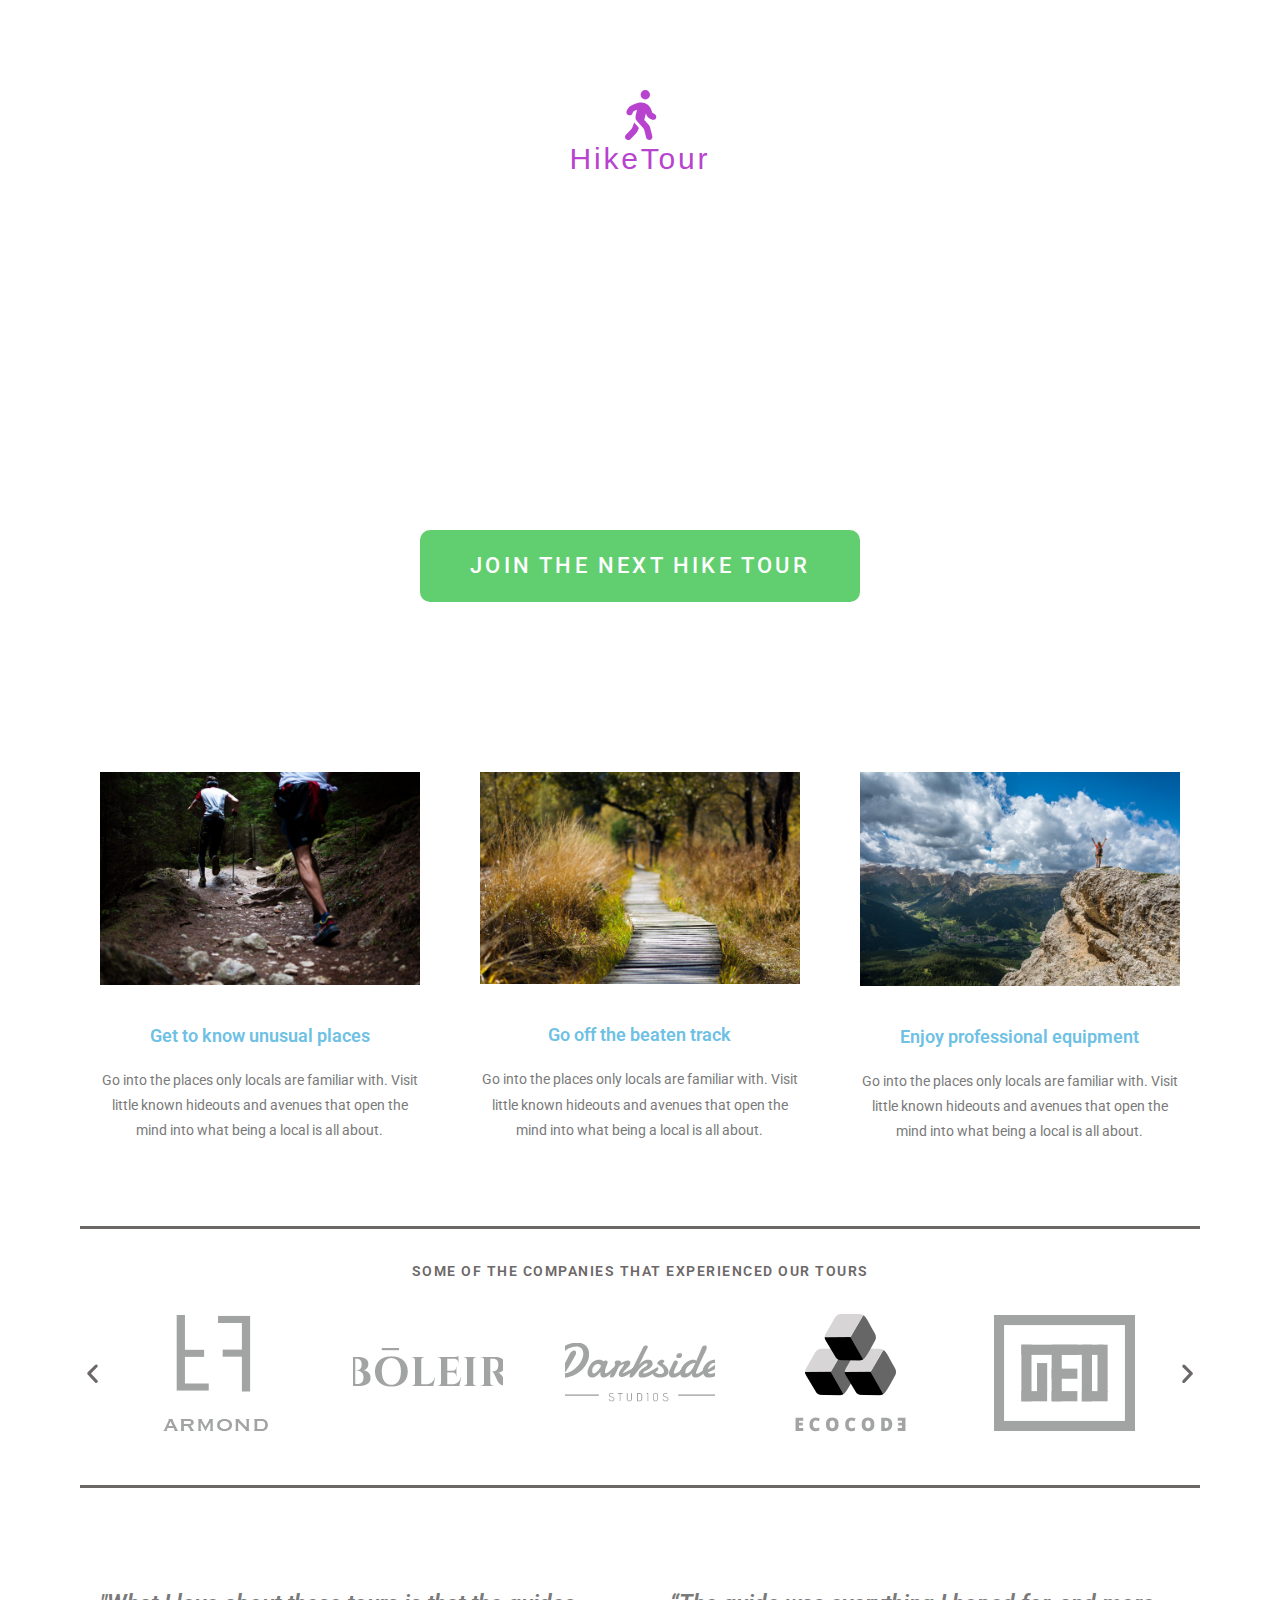
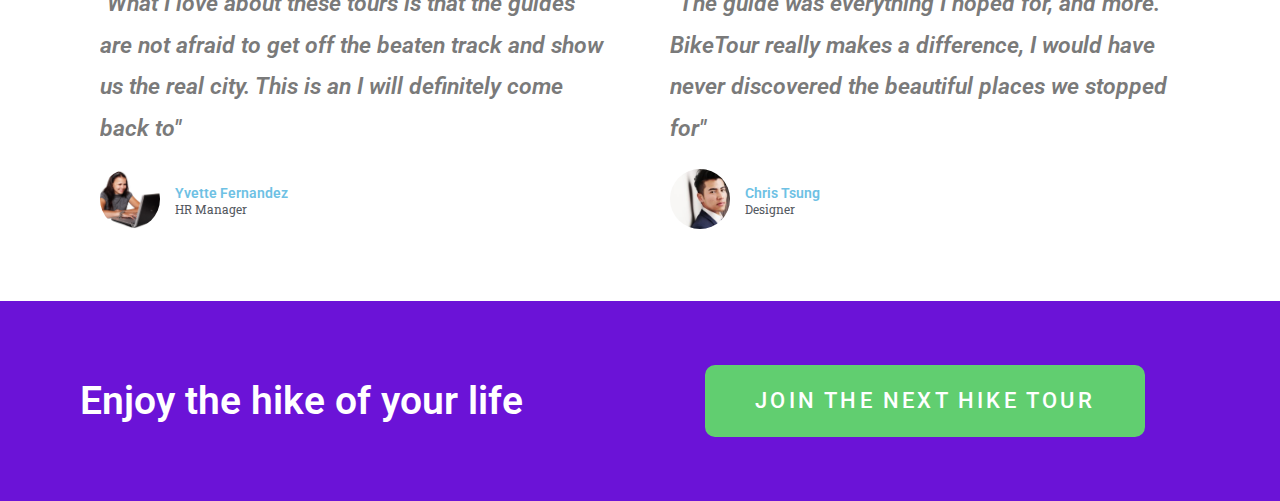
<file: index.html>
<!DOCTYPE html>
<html lang="en-US">
<head>
	<meta charset="UTF-8">
		<title>Hike Tour &#8211; Hike</title>
<meta name="viewport" content="width=device-width, initial-scale=1"><link rel='dns-prefetch' href='//s.w.org' />
<link rel="alternate" type="application/rss+xml" title="Hike Tour &raquo; Feed" href="https://hyperjute.github.io/landing-page-hikers/feed/" />
<link rel="alternate" type="application/rss+xml" title="Hike Tour &raquo; Comments Feed" href="https://hyperjute.github.io/landing-page-hikers/comments/feed/" />
		<script type="text/javascript">
			window._wpemojiSettings = {"baseUrl":"https:\/\/s.w.org\/images\/core\/emoji\/13.0.0\/72x72\/","ext":".png","svgUrl":"https:\/\/s.w.org\/images\/core\/emoji\/13.0.0\/svg\/","svgExt":".svg","source":{"concatemoji":"https:\/\/hyperjute.github.io\/landing-page-hikers\/wp-includes\/js\/wp-emoji-release.min.js?ver=5.5.1"}};
			!function(e,a,t){var r,n,o,i,p=a.createElement("canvas"),s=p.getContext&&p.getContext("2d");function c(e,t){var a=String.fromCharCode;s.clearRect(0,0,p.width,p.height),s.fillText(a.apply(this,e),0,0);var r=p.toDataURL();return s.clearRect(0,0,p.width,p.height),s.fillText(a.apply(this,t),0,0),r===p.toDataURL()}function l(e){if(!s||!s.fillText)return!1;switch(s.textBaseline="top",s.font="600 32px Arial",e){case"flag":return!c([127987,65039,8205,9895,65039],[127987,65039,8203,9895,65039])&&(!c([55356,56826,55356,56819],[55356,56826,8203,55356,56819])&&!c([55356,57332,56128,56423,56128,56418,56128,56421,56128,56430,56128,56423,56128,56447],[55356,57332,8203,56128,56423,8203,56128,56418,8203,56128,56421,8203,56128,56430,8203,56128,56423,8203,56128,56447]));case"emoji":return!c([55357,56424,8205,55356,57212],[55357,56424,8203,55356,57212])}return!1}function d(e){var t=a.createElement("script");t.src=e,t.defer=t.type="text/javascript",a.getElementsByTagName("head")[0].appendChild(t)}for(i=Array("flag","emoji"),t.supports={everything:!0,everythingExceptFlag:!0},o=0;o<i.length;o++)t.supports[i[o]]=l(i[o]),t.supports.everything=t.supports.everything&&t.supports[i[o]],"flag"!==i[o]&&(t.supports.everythingExceptFlag=t.supports.everythingExceptFlag&&t.supports[i[o]]);t.supports.everythingExceptFlag=t.supports.everythingExceptFlag&&!t.supports.flag,t.DOMReady=!1,t.readyCallback=function(){t.DOMReady=!0},t.supports.everything||(n=function(){t.readyCallback()},a.addEventListener?(a.addEventListener("DOMContentLoaded",n,!1),e.addEventListener("load",n,!1)):(e.attachEvent("onload",n),a.attachEvent("onreadystatechange",function(){"complete"===a.readyState&&t.readyCallback()})),(r=t.source||{}).concatemoji?d(r.concatemoji):r.wpemoji&&r.twemoji&&(d(r.twemoji),d(r.wpemoji)))}(window,document,window._wpemojiSettings);
		</script>
		<style type="text/css">
img.wp-smiley,
img.emoji {
	display: inline !important;
	border: none !important;
	box-shadow: none !important;
	height: 1em !important;
	width: 1em !important;
	margin: 0 .07em !important;
	vertical-align: -0.1em !important;
	background: none !important;
	padding: 0 !important;
}
</style>
	<link rel='stylesheet' id='wp-block-library-css'  href='https://hyperjute.github.io/landing-page-hikers/wp-includes/css/dist/block-library/style.min.css?ver=5.5.1' type='text/css' media='all' />
<link rel='stylesheet' id='wp-block-library-theme-css'  href='https://hyperjute.github.io/landing-page-hikers/wp-includes/css/dist/block-library/theme.min.css?ver=5.5.1' type='text/css' media='all' />
<link rel='stylesheet' id='font-awesome-css'  href='https://hyperjute.github.io/landing-page-hikers/wp-content/themes/oceanwp/assets/fonts/fontawesome/css/all.min.css?ver=5.11.2' type='text/css' media='all' />
<link rel='stylesheet' id='simple-line-icons-css'  href='https://hyperjute.github.io/landing-page-hikers/wp-content/themes/oceanwp/assets/css/third/simple-line-icons.min.css?ver=2.4.0' type='text/css' media='all' />
<link rel='stylesheet' id='magnific-popup-css'  href='https://hyperjute.github.io/landing-page-hikers/wp-content/themes/oceanwp/assets/css/third/magnific-popup.min.css?ver=1.0.0' type='text/css' media='all' />
<link rel='stylesheet' id='slick-css'  href='https://hyperjute.github.io/landing-page-hikers/wp-content/themes/oceanwp/assets/css/third/slick.min.css?ver=1.6.0' type='text/css' media='all' />
<link rel='stylesheet' id='oceanwp-style-css'  href='https://hyperjute.github.io/landing-page-hikers/wp-content/themes/oceanwp/assets/css/style.min.css?ver=1.8.9' type='text/css' media='all' />
<link rel='stylesheet' id='elementor-icons-css'  href='https://hyperjute.github.io/landing-page-hikers/wp-content/plugins/elementor/assets/lib/eicons/css/elementor-icons.min.css?ver=5.9.1' type='text/css' media='all' />
<link rel='stylesheet' id='elementor-animations-css'  href='https://hyperjute.github.io/landing-page-hikers/wp-content/plugins/elementor/assets/lib/animations/animations.min.css?ver=3.0.10' type='text/css' media='all' />
<link rel='stylesheet' id='elementor-frontend-legacy-css'  href='https://hyperjute.github.io/landing-page-hikers/wp-content/plugins/elementor/assets/css/frontend-legacy.min.css?ver=3.0.10' type='text/css' media='all' />
<link rel='stylesheet' id='elementor-frontend-css'  href='https://hyperjute.github.io/landing-page-hikers/wp-content/plugins/elementor/assets/css/frontend.min.css?ver=3.0.10' type='text/css' media='all' />
<link rel='stylesheet' id='elementor-post-7-css'  href='https://hyperjute.github.io/landing-page-hikers/wp-content/uploads/elementor/css/post-7.css?ver=1600923242' type='text/css' media='all' />
<link rel='stylesheet' id='elementor-global-css'  href='https://hyperjute.github.io/landing-page-hikers/wp-content/uploads/elementor/css/global.css?ver=1600926877' type='text/css' media='all' />
<link rel='stylesheet' id='elementor-post-10-css'  href='https://hyperjute.github.io/landing-page-hikers/wp-content/uploads/elementor/css/post-10.css?ver=1601034442' type='text/css' media='all' />
<link rel='stylesheet' id='oe-widgets-style-css'  href='https://hyperjute.github.io/landing-page-hikers/wp-content/plugins/ocean-extra/assets/css/widgets.css?ver=5.5.1' type='text/css' media='all' />
<link rel='stylesheet' id='google-fonts-1-css'  href='https://fonts.googleapis.com/css?family=Roboto%3A100%2C100italic%2C200%2C200italic%2C300%2C300italic%2C400%2C400italic%2C500%2C500italic%2C600%2C600italic%2C700%2C700italic%2C800%2C800italic%2C900%2C900italic%7CRoboto+Slab%3A100%2C100italic%2C200%2C200italic%2C300%2C300italic%2C400%2C400italic%2C500%2C500italic%2C600%2C600italic%2C700%2C700italic%2C800%2C800italic%2C900%2C900italic%7CPermanent+Marker%3A100%2C100italic%2C200%2C200italic%2C300%2C300italic%2C400%2C400italic%2C500%2C500italic%2C600%2C600italic%2C700%2C700italic%2C800%2C800italic%2C900%2C900italic%7CRoboto+Condensed%3A100%2C100italic%2C200%2C200italic%2C300%2C300italic%2C400%2C400italic%2C500%2C500italic%2C600%2C600italic%2C700%2C700italic%2C800%2C800italic%2C900%2C900italic&#038;ver=5.5.1' type='text/css' media='all' />
<link rel='stylesheet' id='elementor-icons-shared-0-css'  href='https://hyperjute.github.io/landing-page-hikers/wp-content/plugins/elementor/assets/lib/font-awesome/css/fontawesome.min.css?ver=5.12.0' type='text/css' media='all' />
<link rel='stylesheet' id='elementor-icons-fa-solid-css'  href='https://hyperjute.github.io/landing-page-hikers/wp-content/plugins/elementor/assets/lib/font-awesome/css/solid.min.css?ver=5.12.0' type='text/css' media='all' />
<script type='text/javascript' src='https://hyperjute.github.io/landing-page-hikers/wp-includes/js/jquery/jquery.js?ver=1.12.4-wp' id='jquery-core-js'></script>
<link rel="https://api.w.org/" href="https://hyperjute.github.io/landing-page-hikers/wp-json/" /><link rel="alternate" type="application/json" href="https://hyperjute.github.io/landing-page-hikers/wp-json/wp/v2/pages/10" /><link rel="EditURI" type="application/rsd+xml" title="RSD" href="https://hyperjute.github.io/landing-page-hikers/xmlrpc.php?rsd" />
<link rel="wlwmanifest" type="application/wlwmanifest+xml" href="https://hyperjute.github.io/landing-page-hikers/wp-includes/wlwmanifest.xml" /> 
<meta name="generator" content="WordPress 5.5.1" />
<link rel="canonical" href="https://hyperjute.github.io/landing-page-hikers/" />
<link rel='shortlink' href='https://hyperjute.github.io/landing-page-hikers/' />
<link rel="alternate" type="application/json+oembed" href="https://hyperjute.github.io/landing-page-hikers/wp-json/oembed/1.0/embed?url=https%3A%2F%2Fhyperjute.github.io%2Flanding-page-hikers%2F" />
<link rel="alternate" type="text/xml+oembed" href="https://hyperjute.github.io/landing-page-hikers/wp-json/oembed/1.0/embed?url=https%3A%2F%2Fhyperjute.github.io%2Flanding-page-hikers%2F&#038;format=xml" />
<style type="text/css">.recentcomments a{display:inline !important;padding:0 !important;margin:0 !important;}</style><!-- OceanWP CSS -->
<style type="text/css">
/* Header CSS */#site-header.has-header-media .overlay-header-media{background-color:rgba(0,0,0,0.5)}
</style>	<meta name="viewport" content="width=device-width, initial-scale=1.0, viewport-fit=cover" /></head>
<body class="home page-template page-template-elementor_canvas page page-id-10 wp-embed-responsive oceanwp-theme dropdown-mobile default-breakpoint has-sidebar content-right-sidebar has-topbar has-breadcrumbs elementor-default elementor-template-canvas elementor-kit-7 elementor-page elementor-page-10">
			<div data-elementor-type="wp-page" data-elementor-id="10" class="elementor elementor-10" data-elementor-settings="[]">
						<div class="elementor-inner">
							<div class="elementor-section-wrap">
							<section class="elementor-section elementor-top-section elementor-element elementor-element-6b17538 elementor-hidden-desktop elementor-hidden-tablet elementor-section-boxed elementor-section-height-default elementor-section-height-default" data-id="6b17538" data-element_type="section" data-settings="{&quot;background_background&quot;:&quot;classic&quot;}">
							<div class="elementor-background-overlay"></div>
							<div class="elementor-container elementor-column-gap-default">
							<div class="elementor-row">
					<div class="elementor-column elementor-col-100 elementor-top-column elementor-element elementor-element-20dd20f" data-id="20dd20f" data-element_type="column" data-settings="{&quot;background_background&quot;:&quot;classic&quot;}">
			<div class="elementor-column-wrap elementor-element-populated">
							<div class="elementor-widget-wrap">
						<div class="elementor-element elementor-element-2021fc0 elementor-view-default elementor-position-top elementor-vertical-align-top elementor-widget elementor-widget-icon-box" data-id="2021fc0" data-element_type="widget" data-widget_type="icon-box.default">
				<div class="elementor-widget-container">
					<div class="elementor-icon-box-wrapper">
						<div class="elementor-icon-box-icon">
				<span class="elementor-icon elementor-animation-" >
				<i aria-hidden="true" class="fas fa-walking"></i>				</span>
			</div>
						<div class="elementor-icon-box-content">
				<h3 class="elementor-icon-box-title">
					<span >HikeTour</span>
				</h3>
							</div>
		</div>
				</div>
				</div>
				<div class="elementor-element elementor-element-c207df1 elementor-widget elementor-widget-heading" data-id="c207df1" data-element_type="widget" data-widget_type="heading.default">
				<div class="elementor-widget-container">
			<h2 class="elementor-heading-title elementor-size-default">Join Our Nature Hike Adventures</h2>		</div>
				</div>
				<div class="elementor-element elementor-element-44ef334 elementor-widget elementor-widget-spacer" data-id="44ef334" data-element_type="widget" data-widget_type="spacer.default">
				<div class="elementor-widget-container">
					<div class="elementor-spacer">
			<div class="elementor-spacer-inner"></div>
		</div>
				</div>
				</div>
				<div class="elementor-element elementor-element-c5dbc90 elementor-widget elementor-widget-heading" data-id="c5dbc90" data-element_type="widget" data-widget_type="heading.default">
				<div class="elementor-widget-container">
			<p class="elementor-heading-title elementor-size-default">HikeTour offers the most interactive activity you can experience in natural surroundings. Find out how the real hiking comes alive when you are guided by the right person.</p>		</div>
				</div>
				<div class="elementor-element elementor-element-b1d403d elementor-widget elementor-widget-spacer" data-id="b1d403d" data-element_type="widget" data-widget_type="spacer.default">
				<div class="elementor-widget-container">
					<div class="elementor-spacer">
			<div class="elementor-spacer-inner"></div>
		</div>
				</div>
				</div>
				<div class="elementor-element elementor-element-bb15550 elementor-align-center elementor-widget elementor-widget-button" data-id="bb15550" data-element_type="widget" data-widget_type="button.default">
				<div class="elementor-widget-container">
					<div class="elementor-button-wrapper">
			<a href="#" class="elementor-button-link elementor-button elementor-size-xl" role="button">
						<span class="elementor-button-content-wrapper">
						<span class="elementor-button-text">Join the next hike tour</span>
		</span>
					</a>
		</div>
				</div>
				</div>
						</div>
					</div>
		</div>
								</div>
					</div>
		</section>
				<section class="elementor-section elementor-top-section elementor-element elementor-element-6e03929 elementor-hidden-phone elementor-section-boxed elementor-section-height-default elementor-section-height-default" data-id="6e03929" data-element_type="section" data-settings="{&quot;background_background&quot;:&quot;video&quot;,&quot;background_video_link&quot;:&quot;https:\/\/www.youtube.com\/watch?v=5KjPk9RJkQ4&quot;}">
								<div class="elementor-background-video-container elementor-hidden-phone">
													<div class="elementor-background-video-embed"></div>
												</div>
									<div class="elementor-background-overlay"></div>
							<div class="elementor-container elementor-column-gap-default">
							<div class="elementor-row">
					<div class="elementor-column elementor-col-100 elementor-top-column elementor-element elementor-element-698662b" data-id="698662b" data-element_type="column" data-settings="{&quot;background_background&quot;:&quot;classic&quot;}">
			<div class="elementor-column-wrap elementor-element-populated">
							<div class="elementor-widget-wrap">
						<div class="elementor-element elementor-element-aba8855 elementor-view-default elementor-position-top elementor-vertical-align-top elementor-widget elementor-widget-icon-box" data-id="aba8855" data-element_type="widget" data-widget_type="icon-box.default">
				<div class="elementor-widget-container">
					<div class="elementor-icon-box-wrapper">
						<div class="elementor-icon-box-icon">
				<span class="elementor-icon elementor-animation-" >
				<i aria-hidden="true" class="fas fa-walking"></i>				</span>
			</div>
						<div class="elementor-icon-box-content">
				<h3 class="elementor-icon-box-title">
					<span >HikeTour</span>
				</h3>
							</div>
		</div>
				</div>
				</div>
				<div class="elementor-element elementor-element-0f2cf19 elementor-widget elementor-widget-heading" data-id="0f2cf19" data-element_type="widget" data-widget_type="heading.default">
				<div class="elementor-widget-container">
			<h2 class="elementor-heading-title elementor-size-default">Join Our Nature Hike Adventures</h2>		</div>
				</div>
				<div class="elementor-element elementor-element-7a52d9b elementor-widget elementor-widget-spacer" data-id="7a52d9b" data-element_type="widget" data-widget_type="spacer.default">
				<div class="elementor-widget-container">
					<div class="elementor-spacer">
			<div class="elementor-spacer-inner"></div>
		</div>
				</div>
				</div>
				<div class="elementor-element elementor-element-55cae04 elementor-widget elementor-widget-heading" data-id="55cae04" data-element_type="widget" data-widget_type="heading.default">
				<div class="elementor-widget-container">
			<p class="elementor-heading-title elementor-size-default">HikeTour offers the most interactive activity you can experience in natural surroundings. Find out how the real hiking comes alive when you are guided by the right person.</p>		</div>
				</div>
				<div class="elementor-element elementor-element-71d336b elementor-widget elementor-widget-spacer" data-id="71d336b" data-element_type="widget" data-widget_type="spacer.default">
				<div class="elementor-widget-container">
					<div class="elementor-spacer">
			<div class="elementor-spacer-inner"></div>
		</div>
				</div>
				</div>
				<div class="elementor-element elementor-element-bb7cb33 elementor-align-center elementor-widget elementor-widget-button" data-id="bb7cb33" data-element_type="widget" data-widget_type="button.default">
				<div class="elementor-widget-container">
					<div class="elementor-button-wrapper">
			<a href="#" class="elementor-button-link elementor-button elementor-size-xl" role="button">
						<span class="elementor-button-content-wrapper">
						<span class="elementor-button-text">Join the next hike tour</span>
		</span>
					</a>
		</div>
				</div>
				</div>
						</div>
					</div>
		</div>
								</div>
					</div>
		</section>
				<section class="elementor-section elementor-top-section elementor-element elementor-element-5dd68f0 elementor-section-boxed elementor-section-height-default elementor-section-height-default" data-id="5dd68f0" data-element_type="section">
						<div class="elementor-container elementor-column-gap-wider">
							<div class="elementor-row">
					<div class="elementor-column elementor-col-33 elementor-top-column elementor-element elementor-element-c2cc1be" data-id="c2cc1be" data-element_type="column">
			<div class="elementor-column-wrap elementor-element-populated">
							<div class="elementor-widget-wrap">
						<div class="elementor-element elementor-element-dc7bbe1 elementor-position-top elementor-vertical-align-top elementor-widget elementor-widget-image-box" data-id="dc7bbe1" data-element_type="widget" data-widget_type="image-box.default">
				<div class="elementor-widget-container">
			<div class="elementor-image-box-wrapper"><figure class="elementor-image-box-img"><img width="1920" height="1275" src="https://hyperjute.github.io/landing-page-hikers/wp-content/uploads/2020/09/men-1245982_1920.jpg" class="elementor-animation-grow attachment-full size-full" alt="" loading="lazy" srcset="https://hyperjute.github.io/landing-page-hikers/wp-content/uploads/2020/09/men-1245982_1920.jpg 1920w, https://hyperjute.github.io/landing-page-hikers/wp-content/uploads/2020/09/men-1245982_1920-300x199.jpg 300w, https://hyperjute.github.io/landing-page-hikers/wp-content/uploads/2020/09/men-1245982_1920-1024x680.jpg 1024w, https://hyperjute.github.io/landing-page-hikers/wp-content/uploads/2020/09/men-1245982_1920-768x510.jpg 768w, https://hyperjute.github.io/landing-page-hikers/wp-content/uploads/2020/09/men-1245982_1920-1536x1020.jpg 1536w" sizes="(max-width: 1920px) 100vw, 1920px" /></figure><div class="elementor-image-box-content"><h3 class="elementor-image-box-title">Get to know unusual places</h3><p class="elementor-image-box-description">Go into the places only locals are familiar with. Visit little known hideouts and avenues that open the mind into what being a local is all about.​</p></div></div>		</div>
				</div>
						</div>
					</div>
		</div>
				<div class="elementor-column elementor-col-33 elementor-top-column elementor-element elementor-element-ef29e0e" data-id="ef29e0e" data-element_type="column">
			<div class="elementor-column-wrap elementor-element-populated">
							<div class="elementor-widget-wrap">
						<div class="elementor-element elementor-element-52808f6 elementor-position-top elementor-vertical-align-top elementor-widget elementor-widget-image-box" data-id="52808f6" data-element_type="widget" data-widget_type="image-box.default">
				<div class="elementor-widget-container">
			<div class="elementor-image-box-wrapper"><figure class="elementor-image-box-img"><img width="1920" height="1271" src="https://hyperjute.github.io/landing-page-hikers/wp-content/uploads/2020/09/wooden-track-1932611_1920-1.jpg" class="elementor-animation-grow attachment-full size-full" alt="" loading="lazy" srcset="https://hyperjute.github.io/landing-page-hikers/wp-content/uploads/2020/09/wooden-track-1932611_1920-1.jpg 1920w, https://hyperjute.github.io/landing-page-hikers/wp-content/uploads/2020/09/wooden-track-1932611_1920-1-300x199.jpg 300w, https://hyperjute.github.io/landing-page-hikers/wp-content/uploads/2020/09/wooden-track-1932611_1920-1-1024x678.jpg 1024w, https://hyperjute.github.io/landing-page-hikers/wp-content/uploads/2020/09/wooden-track-1932611_1920-1-768x508.jpg 768w, https://hyperjute.github.io/landing-page-hikers/wp-content/uploads/2020/09/wooden-track-1932611_1920-1-1536x1017.jpg 1536w" sizes="(max-width: 1920px) 100vw, 1920px" /></figure><div class="elementor-image-box-content"><h3 class="elementor-image-box-title">Go off the beaten track</h3><p class="elementor-image-box-description">Go into the places only locals are familiar with. Visit little known hideouts and avenues that open the mind into what being a local is all about.</p></div></div>		</div>
				</div>
						</div>
					</div>
		</div>
				<div class="elementor-column elementor-col-33 elementor-top-column elementor-element elementor-element-3d3e862" data-id="3d3e862" data-element_type="column">
			<div class="elementor-column-wrap elementor-element-populated">
							<div class="elementor-widget-wrap">
						<div class="elementor-element elementor-element-33d0557 elementor-position-top elementor-vertical-align-top elementor-widget elementor-widget-image-box" data-id="33d0557" data-element_type="widget" data-widget_type="image-box.default">
				<div class="elementor-widget-container">
			<div class="elementor-image-box-wrapper"><figure class="elementor-image-box-img"><img width="1920" height="1280" src="https://hyperjute.github.io/landing-page-hikers/wp-content/uploads/2020/09/person-1245959_1920.jpg" class="elementor-animation-grow attachment-full size-full" alt="" loading="lazy" srcset="https://hyperjute.github.io/landing-page-hikers/wp-content/uploads/2020/09/person-1245959_1920.jpg 1920w, https://hyperjute.github.io/landing-page-hikers/wp-content/uploads/2020/09/person-1245959_1920-300x200.jpg 300w, https://hyperjute.github.io/landing-page-hikers/wp-content/uploads/2020/09/person-1245959_1920-1024x683.jpg 1024w, https://hyperjute.github.io/landing-page-hikers/wp-content/uploads/2020/09/person-1245959_1920-768x512.jpg 768w, https://hyperjute.github.io/landing-page-hikers/wp-content/uploads/2020/09/person-1245959_1920-1536x1024.jpg 1536w" sizes="(max-width: 1920px) 100vw, 1920px" /></figure><div class="elementor-image-box-content"><h3 class="elementor-image-box-title">Enjoy professional equipment</h3><p class="elementor-image-box-description">Go into the places only locals are familiar with. Visit little known hideouts and avenues that open the mind into what being a local is all about.​</p></div></div>		</div>
				</div>
						</div>
					</div>
		</div>
								</div>
					</div>
		</section>
				<section class="elementor-section elementor-top-section elementor-element elementor-element-25c4791 elementor-section-boxed elementor-section-height-default elementor-section-height-default" data-id="25c4791" data-element_type="section">
						<div class="elementor-container elementor-column-gap-default">
							<div class="elementor-row">
					<div class="elementor-column elementor-col-100 elementor-top-column elementor-element elementor-element-bb8585b" data-id="bb8585b" data-element_type="column">
			<div class="elementor-column-wrap elementor-element-populated">
							<div class="elementor-widget-wrap">
						<div class="elementor-element elementor-element-eea52f6 elementor-widget-divider--view-line elementor-widget elementor-widget-divider" data-id="eea52f6" data-element_type="widget" data-widget_type="divider.default">
				<div class="elementor-widget-container">
					<div class="elementor-divider">
			<span class="elementor-divider-separator">
						</span>
		</div>
				</div>
				</div>
				<div class="elementor-element elementor-element-2f90f46 elementor-widget elementor-widget-heading" data-id="2f90f46" data-element_type="widget" data-widget_type="heading.default">
				<div class="elementor-widget-container">
			<p class="elementor-heading-title elementor-size-default">Some of the companies that experienced our tours</p>		</div>
				</div>
				<div class="elementor-element elementor-element-b150345 elementor-arrows-position-outside elementor-widget elementor-widget-image-carousel" data-id="b150345" data-element_type="widget" data-settings="{&quot;slides_to_show&quot;:&quot;5&quot;,&quot;navigation&quot;:&quot;arrows&quot;,&quot;autoplay&quot;:&quot;yes&quot;,&quot;pause_on_hover&quot;:&quot;yes&quot;,&quot;pause_on_interaction&quot;:&quot;yes&quot;,&quot;autoplay_speed&quot;:5000,&quot;infinite&quot;:&quot;yes&quot;,&quot;speed&quot;:500}" data-widget_type="image-carousel.default">
				<div class="elementor-widget-container">
					<div class="elementor-image-carousel-wrapper swiper-container" dir="ltr">
			<div class="elementor-image-carousel swiper-wrapper">
				<div class="swiper-slide"><figure class="swiper-slide-inner"><img class="swiper-slide-image" src="https://hyperjute.github.io/landing-page-hikers/wp-content/uploads/2020/09/ARMOND-150x150.png" alt="ARMOND" /></figure></div><div class="swiper-slide"><figure class="swiper-slide-inner"><img class="swiper-slide-image" src="https://hyperjute.github.io/landing-page-hikers/wp-content/uploads/2020/09/BOLEIR-150x150.png" alt="BOLEIR" /></figure></div><div class="swiper-slide"><figure class="swiper-slide-inner"><img class="swiper-slide-image" src="https://hyperjute.github.io/landing-page-hikers/wp-content/uploads/2020/09/darkside-1-2-1-150x150.png" alt="darkside-1-2-1" /></figure></div><div class="swiper-slide"><figure class="swiper-slide-inner"><img class="swiper-slide-image" src="https://hyperjute.github.io/landing-page-hikers/wp-content/uploads/2020/09/Eye-Contact-150x150.png" alt="Eye Contact" /></figure></div><div class="swiper-slide"><figure class="swiper-slide-inner"><img class="swiper-slide-image" src="https://hyperjute.github.io/landing-page-hikers/wp-content/uploads/2020/09/GEO-150x150.png" alt="GEO" /></figure></div><div class="swiper-slide"><figure class="swiper-slide-inner"><img class="swiper-slide-image" src="https://hyperjute.github.io/landing-page-hikers/wp-content/uploads/2020/09/MADRIN-150x150.png" alt="MADRIN" /></figure></div><div class="swiper-slide"><figure class="swiper-slide-inner"><img class="swiper-slide-image" src="https://hyperjute.github.io/landing-page-hikers/wp-content/uploads/2020/09/mapmaster-1-2-1-150x150.png" alt="mapmaster-1-2-1" /></figure></div><div class="swiper-slide"><figure class="swiper-slide-inner"><img class="swiper-slide-image" src="https://hyperjute.github.io/landing-page-hikers/wp-content/uploads/2020/09/zusman-1-2-1-150x150.png" alt="zusman-1-2-1" /></figure></div>			</div>
																<div class="elementor-swiper-button elementor-swiper-button-prev">
						<i class="eicon-chevron-left" aria-hidden="true"></i>
						<span class="elementor-screen-only">Previous</span>
					</div>
					<div class="elementor-swiper-button elementor-swiper-button-next">
						<i class="eicon-chevron-right" aria-hidden="true"></i>
						<span class="elementor-screen-only">Next</span>
					</div>
									</div>
				</div>
				</div>
				<div class="elementor-element elementor-element-ef013f1 elementor-widget-divider--view-line elementor-widget elementor-widget-divider" data-id="ef013f1" data-element_type="widget" data-widget_type="divider.default">
				<div class="elementor-widget-container">
					<div class="elementor-divider">
			<span class="elementor-divider-separator">
						</span>
		</div>
				</div>
				</div>
						</div>
					</div>
		</div>
								</div>
					</div>
		</section>
				<section class="elementor-section elementor-top-section elementor-element elementor-element-e697ae4 elementor-section-boxed elementor-section-height-default elementor-section-height-default" data-id="e697ae4" data-element_type="section">
						<div class="elementor-container elementor-column-gap-wider">
							<div class="elementor-row">
					<div class="elementor-column elementor-col-50 elementor-top-column elementor-element elementor-element-9f5258a" data-id="9f5258a" data-element_type="column">
			<div class="elementor-column-wrap elementor-element-populated">
							<div class="elementor-widget-wrap">
						<div class="elementor-element elementor-element-b2e9486 elementor-widget elementor-widget-testimonial" data-id="b2e9486" data-element_type="widget" data-widget_type="testimonial.default">
				<div class="elementor-widget-container">
					<div class="elementor-testimonial-wrapper elementor-testimonial-text-align-left">
							<div class="elementor-testimonial-content">"What I love about these tours is that the guides are not afraid to get off the beaten track and show us the real city. This is an I will definitely come back to"</div>
			
						<div class="elementor-testimonial-meta elementor-has-image elementor-testimonial-image-position-aside">
				<div class="elementor-testimonial-meta-inner">
											<div class="elementor-testimonial-image">
							<img width="1920" height="1280" src="https://hyperjute.github.io/landing-page-hikers/wp-content/uploads/2020/09/beautiful-15704_1920.jpg" class="attachment-full size-full" alt="" loading="lazy" srcset="https://hyperjute.github.io/landing-page-hikers/wp-content/uploads/2020/09/beautiful-15704_1920.jpg 1920w, https://hyperjute.github.io/landing-page-hikers/wp-content/uploads/2020/09/beautiful-15704_1920-300x200.jpg 300w, https://hyperjute.github.io/landing-page-hikers/wp-content/uploads/2020/09/beautiful-15704_1920-1024x683.jpg 1024w, https://hyperjute.github.io/landing-page-hikers/wp-content/uploads/2020/09/beautiful-15704_1920-768x512.jpg 768w, https://hyperjute.github.io/landing-page-hikers/wp-content/uploads/2020/09/beautiful-15704_1920-1536x1024.jpg 1536w" sizes="(max-width: 1920px) 100vw, 1920px" />						</div>
					
										<div class="elementor-testimonial-details">
														<div class="elementor-testimonial-name">Yvette Fernandez</div>
																						<div class="elementor-testimonial-job">HR Manager</div>
													</div>
									</div>
			</div>
					</div>
				</div>
				</div>
						</div>
					</div>
		</div>
				<div class="elementor-column elementor-col-50 elementor-top-column elementor-element elementor-element-1ebabac" data-id="1ebabac" data-element_type="column">
			<div class="elementor-column-wrap elementor-element-populated">
							<div class="elementor-widget-wrap">
						<div class="elementor-element elementor-element-da15e34 elementor-widget elementor-widget-testimonial" data-id="da15e34" data-element_type="widget" data-widget_type="testimonial.default">
				<div class="elementor-widget-container">
					<div class="elementor-testimonial-wrapper elementor-testimonial-text-align-left">
							<div class="elementor-testimonial-content">“The guide was everything I hoped for, and more. BikeTour really makes a difference, I would have never discovered the beautiful places we stopped for"</div>
			
						<div class="elementor-testimonial-meta elementor-has-image elementor-testimonial-image-position-aside">
				<div class="elementor-testimonial-meta-inner">
											<div class="elementor-testimonial-image">
							<img width="150" height="150" src="https://hyperjute.github.io/landing-page-hikers/wp-content/uploads/2020/09/model-2911363_1920-150x150.jpg" class="attachment-thumbnail size-thumbnail" alt="" loading="lazy" />						</div>
					
										<div class="elementor-testimonial-details">
														<div class="elementor-testimonial-name">Chris Tsung</div>
																						<div class="elementor-testimonial-job">Designer</div>
													</div>
									</div>
			</div>
					</div>
				</div>
				</div>
						</div>
					</div>
		</div>
								</div>
					</div>
		</section>
				<section class="elementor-section elementor-top-section elementor-element elementor-element-d5ae03b elementor-section-height-min-height elementor-section-content-middle elementor-hidden-phone elementor-section-boxed elementor-section-height-default elementor-section-items-middle" data-id="d5ae03b" data-element_type="section" data-settings="{&quot;background_background&quot;:&quot;classic&quot;}">
						<div class="elementor-container elementor-column-gap-default">
							<div class="elementor-row">
					<div class="elementor-column elementor-col-50 elementor-top-column elementor-element elementor-element-9953578" data-id="9953578" data-element_type="column">
			<div class="elementor-column-wrap elementor-element-populated">
							<div class="elementor-widget-wrap">
						<div class="elementor-element elementor-element-e87fa5d elementor-widget elementor-widget-heading" data-id="e87fa5d" data-element_type="widget" data-widget_type="heading.default">
				<div class="elementor-widget-container">
			<h2 class="elementor-heading-title elementor-size-default">Enjoy the hike of your life</h2>		</div>
				</div>
						</div>
					</div>
		</div>
				<div class="elementor-column elementor-col-50 elementor-top-column elementor-element elementor-element-7ab05a6" data-id="7ab05a6" data-element_type="column">
			<div class="elementor-column-wrap elementor-element-populated">
							<div class="elementor-widget-wrap">
						<div class="elementor-element elementor-element-c567542 elementor-align-center elementor-widget elementor-widget-button" data-id="c567542" data-element_type="widget" data-widget_type="button.default">
				<div class="elementor-widget-container">
					<div class="elementor-button-wrapper">
			<a href="#" class="elementor-button-link elementor-button elementor-size-xl" role="button">
						<span class="elementor-button-content-wrapper">
						<span class="elementor-button-text">Join the next hike tour</span>
		</span>
					</a>
		</div>
				</div>
				</div>
						</div>
					</div>
		</div>
								</div>
					</div>
		</section>
				<section class="elementor-section elementor-top-section elementor-element elementor-element-6263d90 elementor-section-height-min-height elementor-section-content-middle elementor-hidden-desktop elementor-hidden-tablet elementor-section-boxed elementor-section-height-default elementor-section-items-middle" data-id="6263d90" data-element_type="section" data-settings="{&quot;background_background&quot;:&quot;classic&quot;}">
						<div class="elementor-container elementor-column-gap-default">
							<div class="elementor-row">
					<div class="elementor-column elementor-col-50 elementor-top-column elementor-element elementor-element-cf853c7" data-id="cf853c7" data-element_type="column">
			<div class="elementor-column-wrap elementor-element-populated">
							<div class="elementor-widget-wrap">
						<div class="elementor-element elementor-element-b031ee3 elementor-widget elementor-widget-heading" data-id="b031ee3" data-element_type="widget" data-widget_type="heading.default">
				<div class="elementor-widget-container">
			<h2 class="elementor-heading-title elementor-size-default">Enjoy the hike of your life</h2>		</div>
				</div>
						</div>
					</div>
		</div>
				<div class="elementor-column elementor-col-50 elementor-top-column elementor-element elementor-element-9c5721c" data-id="9c5721c" data-element_type="column">
			<div class="elementor-column-wrap elementor-element-populated">
							<div class="elementor-widget-wrap">
						<div class="elementor-element elementor-element-3d39962 elementor-align-center elementor-mobile-align-center elementor-widget elementor-widget-button" data-id="3d39962" data-element_type="widget" data-widget_type="button.default">
				<div class="elementor-widget-container">
					<div class="elementor-button-wrapper">
			<a href="#" class="elementor-button-link elementor-button elementor-size-md" role="button">
						<span class="elementor-button-content-wrapper">
						<span class="elementor-button-text">Join the next hike tour</span>
		</span>
					</a>
		</div>
				</div>
				</div>
						</div>
					</div>
		</div>
								</div>
					</div>
		</section>
						</div>
						</div>
					</div>
		<script type='text/javascript' src='https://hyperjute.github.io/landing-page-hikers/wp-includes/js/imagesloaded.min.js?ver=4.1.4' id='imagesloaded-js'></script>
<script type='text/javascript' src='https://hyperjute.github.io/landing-page-hikers/wp-content/themes/oceanwp/assets/js/third/magnific-popup.min.js?ver=1.8.9' id='magnific-popup-js'></script>
<script type='text/javascript' src='https://hyperjute.github.io/landing-page-hikers/wp-content/themes/oceanwp/assets/js/third/lightbox.min.js?ver=1.8.9' id='oceanwp-lightbox-js'></script>
<script type='text/javascript' id='oceanwp-main-js-extra'>
/* <![CDATA[ */
var oceanwpLocalize = {"isRTL":"","menuSearchStyle":"drop_down","sidrSource":null,"sidrDisplace":"1","sidrSide":"left","sidrDropdownTarget":"link","verticalHeaderTarget":"link","customSelects":".woocommerce-ordering .orderby, #dropdown_product_cat, .widget_categories select, .widget_archive select, .single-product .variations_form .variations select","ajax_url":"https:\/\/hyperjute.github.io\/landing-page-hikers\/wp-admin\/admin-ajax.php"};
/* ]]> */
</script>
<script type='text/javascript' src='https://hyperjute.github.io/landing-page-hikers/wp-content/themes/oceanwp/assets/js/main.min.js?ver=1.8.9' id='oceanwp-main-js'></script>
<script type='text/javascript' src='https://hyperjute.github.io/landing-page-hikers/wp-includes/js/wp-embed.min.js?ver=5.5.1' id='wp-embed-js'></script>
<!--[if lt IE 9]>
<script type='text/javascript' src='https://hyperjute.github.io/landing-page-hikers/wp-content/themes/oceanwp/assets/js/third/html5.min.js?ver=1.8.9' id='html5shiv-js'></script>
<![endif]-->
<script type='text/javascript' src='https://hyperjute.github.io/landing-page-hikers/wp-content/plugins/elementor/assets/js/frontend-modules.min.js?ver=3.0.10' id='elementor-frontend-modules-js'></script>
<script type='text/javascript' src='https://hyperjute.github.io/landing-page-hikers/wp-includes/js/jquery/ui/position.min.js?ver=1.11.4' id='jquery-ui-position-js'></script>
<script type='text/javascript' src='https://hyperjute.github.io/landing-page-hikers/wp-content/plugins/elementor/assets/lib/dialog/dialog.min.js?ver=4.8.1' id='elementor-dialog-js'></script>
<script type='text/javascript' src='https://hyperjute.github.io/landing-page-hikers/wp-content/plugins/elementor/assets/lib/waypoints/waypoints.min.js?ver=4.0.2' id='elementor-waypoints-js'></script>
<script type='text/javascript' src='https://hyperjute.github.io/landing-page-hikers/wp-content/plugins/elementor/assets/lib/swiper/swiper.min.js?ver=5.3.6' id='swiper-js'></script>
<script type='text/javascript' src='https://hyperjute.github.io/landing-page-hikers/wp-content/plugins/elementor/assets/lib/share-link/share-link.min.js?ver=3.0.10' id='share-link-js'></script>
<script type='text/javascript' id='elementor-frontend-js-before'>
var elementorFrontendConfig = {"environmentMode":{"edit":false,"wpPreview":false},"i18n":{"shareOnFacebook":"Share on Facebook","shareOnTwitter":"Share on Twitter","pinIt":"Pin it","download":"Download","downloadImage":"Download image","fullscreen":"Fullscreen","zoom":"Zoom","share":"Share","playVideo":"Play Video","previous":"Previous","next":"Next","close":"Close"},"is_rtl":false,"breakpoints":{"xs":0,"sm":480,"md":768,"lg":1025,"xl":1440,"xxl":1600},"version":"3.0.10","is_static":false,"legacyMode":{"elementWrappers":true},"urls":{"assets":"https:\/\/hyperjute.github.io\/landing-page-hikers\/wp-content\/plugins\/elementor\/assets\/"},"settings":{"page":[],"editorPreferences":[]},"kit":{"global_image_lightbox":"yes","lightbox_enable_counter":"yes","lightbox_enable_fullscreen":"yes","lightbox_enable_zoom":"yes","lightbox_enable_share":"yes","lightbox_title_src":"title","lightbox_description_src":"description"},"post":{"id":10,"title":"Hike%20Tour%20%E2%80%93%20Hike","excerpt":"","featuredImage":false}};
</script>
<script type='text/javascript' src='https://hyperjute.github.io/landing-page-hikers/wp-content/plugins/elementor/assets/js/frontend.min.js?ver=3.0.10' id='elementor-frontend-js'></script>
	</body>
</html>
</file>
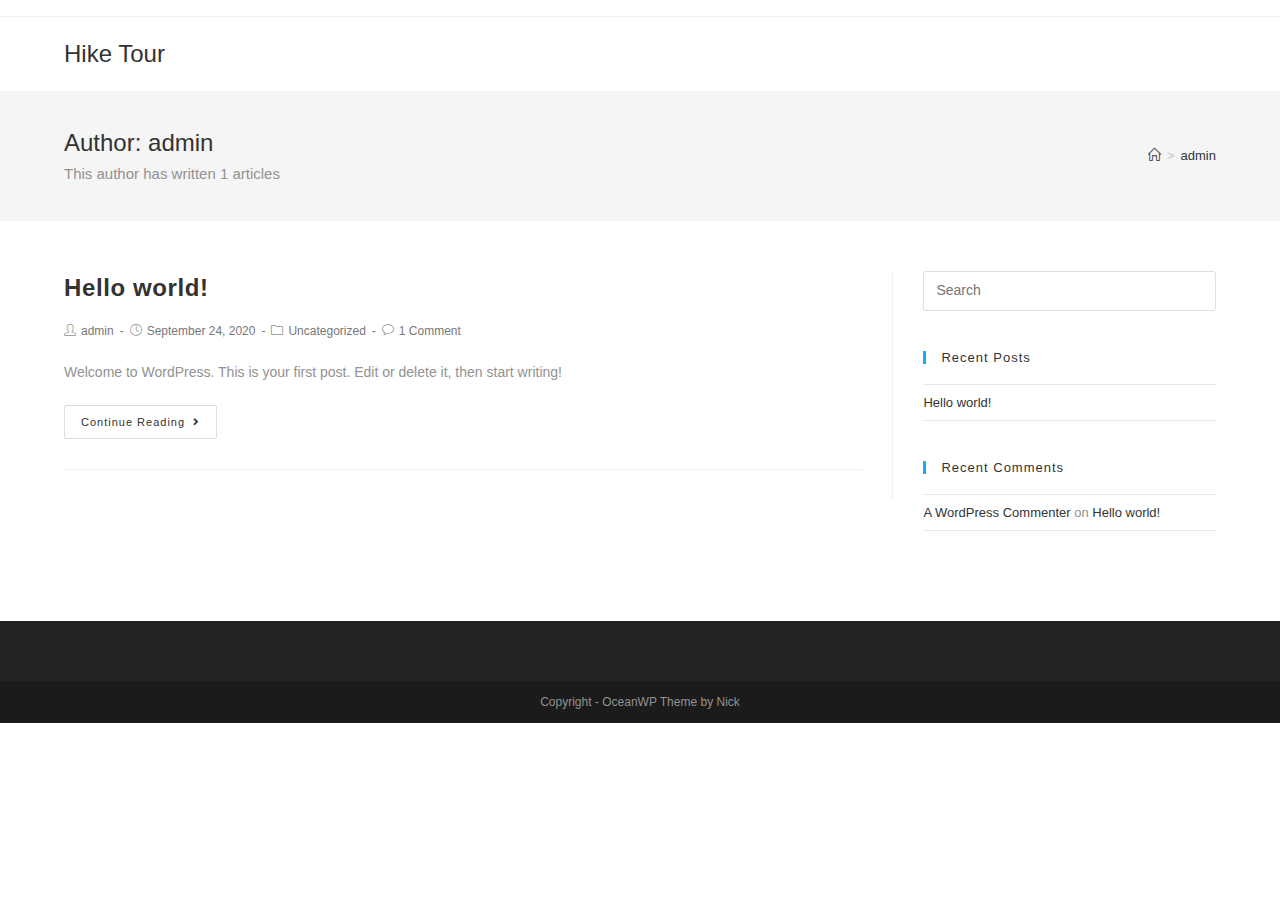
<file: author/admin/index.html>
<!DOCTYPE html>
<html class="html" lang="en-US">
<head>
	<meta charset="UTF-8">
	<link rel="profile" href="https://gmpg.org/xfn/11">

	<title>admin &#8211; Hike Tour</title>
<meta name="viewport" content="width=device-width, initial-scale=1"><link rel='dns-prefetch' href='//s.w.org' />
<link rel="alternate" type="application/rss+xml" title="Hike Tour &raquo; Feed" href="https://hyperjute.github.io/landing-page-hikers/feed/" />
<link rel="alternate" type="application/rss+xml" title="Hike Tour &raquo; Comments Feed" href="https://hyperjute.github.io/landing-page-hikers/comments/feed/" />
<link rel="alternate" type="application/rss+xml" title="Hike Tour &raquo; Posts by admin Feed" href="https://hyperjute.github.io/landing-page-hikers/author/admin/feed/" />
		<script type="text/javascript">
			window._wpemojiSettings = {"baseUrl":"https:\/\/s.w.org\/images\/core\/emoji\/13.0.0\/72x72\/","ext":".png","svgUrl":"https:\/\/s.w.org\/images\/core\/emoji\/13.0.0\/svg\/","svgExt":".svg","source":{"concatemoji":"https:\/\/hyperjute.github.io\/landing-page-hikers\/wp-includes\/js\/wp-emoji-release.min.js?ver=5.5.1"}};
			!function(e,a,t){var r,n,o,i,p=a.createElement("canvas"),s=p.getContext&&p.getContext("2d");function c(e,t){var a=String.fromCharCode;s.clearRect(0,0,p.width,p.height),s.fillText(a.apply(this,e),0,0);var r=p.toDataURL();return s.clearRect(0,0,p.width,p.height),s.fillText(a.apply(this,t),0,0),r===p.toDataURL()}function l(e){if(!s||!s.fillText)return!1;switch(s.textBaseline="top",s.font="600 32px Arial",e){case"flag":return!c([127987,65039,8205,9895,65039],[127987,65039,8203,9895,65039])&&(!c([55356,56826,55356,56819],[55356,56826,8203,55356,56819])&&!c([55356,57332,56128,56423,56128,56418,56128,56421,56128,56430,56128,56423,56128,56447],[55356,57332,8203,56128,56423,8203,56128,56418,8203,56128,56421,8203,56128,56430,8203,56128,56423,8203,56128,56447]));case"emoji":return!c([55357,56424,8205,55356,57212],[55357,56424,8203,55356,57212])}return!1}function d(e){var t=a.createElement("script");t.src=e,t.defer=t.type="text/javascript",a.getElementsByTagName("head")[0].appendChild(t)}for(i=Array("flag","emoji"),t.supports={everything:!0,everythingExceptFlag:!0},o=0;o<i.length;o++)t.supports[i[o]]=l(i[o]),t.supports.everything=t.supports.everything&&t.supports[i[o]],"flag"!==i[o]&&(t.supports.everythingExceptFlag=t.supports.everythingExceptFlag&&t.supports[i[o]]);t.supports.everythingExceptFlag=t.supports.everythingExceptFlag&&!t.supports.flag,t.DOMReady=!1,t.readyCallback=function(){t.DOMReady=!0},t.supports.everything||(n=function(){t.readyCallback()},a.addEventListener?(a.addEventListener("DOMContentLoaded",n,!1),e.addEventListener("load",n,!1)):(e.attachEvent("onload",n),a.attachEvent("onreadystatechange",function(){"complete"===a.readyState&&t.readyCallback()})),(r=t.source||{}).concatemoji?d(r.concatemoji):r.wpemoji&&r.twemoji&&(d(r.twemoji),d(r.wpemoji)))}(window,document,window._wpemojiSettings);
		</script>
		<style type="text/css">
img.wp-smiley,
img.emoji {
	display: inline !important;
	border: none !important;
	box-shadow: none !important;
	height: 1em !important;
	width: 1em !important;
	margin: 0 .07em !important;
	vertical-align: -0.1em !important;
	background: none !important;
	padding: 0 !important;
}
</style>
	<link rel='stylesheet' id='wp-block-library-css'  href='https://hyperjute.github.io/landing-page-hikers/wp-includes/css/dist/block-library/style.min.css?ver=5.5.1' type='text/css' media='all' />
<link rel='stylesheet' id='wp-block-library-theme-css'  href='https://hyperjute.github.io/landing-page-hikers/wp-includes/css/dist/block-library/theme.min.css?ver=5.5.1' type='text/css' media='all' />
<link rel='stylesheet' id='font-awesome-css'  href='https://hyperjute.github.io/landing-page-hikers/wp-content/themes/oceanwp/assets/fonts/fontawesome/css/all.min.css?ver=5.11.2' type='text/css' media='all' />
<link rel='stylesheet' id='simple-line-icons-css'  href='https://hyperjute.github.io/landing-page-hikers/wp-content/themes/oceanwp/assets/css/third/simple-line-icons.min.css?ver=2.4.0' type='text/css' media='all' />
<link rel='stylesheet' id='magnific-popup-css'  href='https://hyperjute.github.io/landing-page-hikers/wp-content/themes/oceanwp/assets/css/third/magnific-popup.min.css?ver=1.0.0' type='text/css' media='all' />
<link rel='stylesheet' id='slick-css'  href='https://hyperjute.github.io/landing-page-hikers/wp-content/themes/oceanwp/assets/css/third/slick.min.css?ver=1.6.0' type='text/css' media='all' />
<link rel='stylesheet' id='oceanwp-style-css'  href='https://hyperjute.github.io/landing-page-hikers/wp-content/themes/oceanwp/assets/css/style.min.css?ver=1.8.9' type='text/css' media='all' />
<link rel='stylesheet' id='oe-widgets-style-css'  href='https://hyperjute.github.io/landing-page-hikers/wp-content/plugins/ocean-extra/assets/css/widgets.css?ver=5.5.1' type='text/css' media='all' />
<script type='text/javascript' src='https://hyperjute.github.io/landing-page-hikers/wp-includes/js/jquery/jquery.js?ver=1.12.4-wp' id='jquery-core-js'></script>
<link rel="https://api.w.org/" href="https://hyperjute.github.io/landing-page-hikers/wp-json/" /><link rel="alternate" type="application/json" href="https://hyperjute.github.io/landing-page-hikers/wp-json/wp/v2/users/1" /><link rel="EditURI" type="application/rsd+xml" title="RSD" href="https://hyperjute.github.io/landing-page-hikers/xmlrpc.php?rsd" />
<link rel="wlwmanifest" type="application/wlwmanifest+xml" href="https://hyperjute.github.io/landing-page-hikers/wp-includes/wlwmanifest.xml" /> 
<meta name="generator" content="WordPress 5.5.1" />
<style type="text/css">.recentcomments a{display:inline !important;padding:0 !important;margin:0 !important;}</style><!-- OceanWP CSS -->
<style type="text/css">
/* Header CSS */#site-header.has-header-media .overlay-header-media{background-color:rgba(0,0,0,0.5)}
</style></head>

<body class="archive author author-admin author-1 wp-embed-responsive oceanwp-theme dropdown-mobile default-breakpoint has-sidebar content-right-sidebar has-topbar has-breadcrumbs elementor-default" itemscope="itemscope" itemtype="https://schema.org/WebPage">

	
	
	<div id="outer-wrap" class="site clr">

		<a class="skip-link screen-reader-text" href="#main">Skip to content</a>

		
		<div id="wrap" class="clr">

			

<div id="top-bar-wrap" class="clr">

	<div id="top-bar" class="clr container has-no-content">

		
		<div id="top-bar-inner" class="clr">

			

		</div><!-- #top-bar-inner -->

		
	</div><!-- #top-bar -->

</div><!-- #top-bar-wrap -->


			
<header id="site-header" class="minimal-header clr" data-height="74" itemscope="itemscope" itemtype="https://schema.org/WPHeader" role="banner">

	
					
			<div id="site-header-inner" class="clr container">

				
				

<div id="site-logo" class="clr" itemscope itemtype="https://schema.org/Brand" >

	
	<div id="site-logo-inner" class="clr">

						<a href="https://hyperjute.github.io/landing-page-hikers/" rel="home" class="site-title site-logo-text" >Hike Tour</a>
				
	</div><!-- #site-logo-inner -->

	
	
</div><!-- #site-logo -->


				
			</div><!-- #site-header-inner -->

			
<div id="mobile-dropdown" class="clr" >

	<nav class="clr" itemscope="itemscope" itemtype="https://schema.org/SiteNavigationElement">

		<div class="menu"><li class="page_item page-item-10"><a href="https://hyperjute.github.io/landing-page-hikers/">Home</a></li>
</div>

<div id="mobile-menu-search" class="clr">
	<form method="get" action="https://hyperjute.github.io/landing-page-hikers/" class="mobile-searchform" role="search" aria-label="Search for:">
		<label for="ocean-mobile-search1">
			<input type="search" name="s" autocomplete="off" placeholder="Search" />
			<button type="submit" class="searchform-submit" aria-label="Submit Search">
				<i class="icon icon-magnifier" aria-hidden="true"></i>
			</button>
					</label>
			</form>
</div><!-- .mobile-menu-search -->

	</nav>

</div>

			
			
		
		
</header><!-- #site-header -->


			
			<main id="main" class="site-main clr"  role="main">

				

<header class="page-header">

	
	<div class="container clr page-header-inner">

		
			<h1 class="page-header-title clr" itemprop="headline">Author: <span>admin</span></h1>

			
	<div class="clr page-subheading">
		This author has written 1 articles	</div><!-- .page-subheading -->


		
		<nav aria-label="Breadcrumbs" class="site-breadcrumbs clr position-" itemprop="breadcrumb"><ol class="trail-items" itemscope itemtype="http://schema.org/BreadcrumbList"><meta name="numberOfItems" content="2" /><meta name="itemListOrder" content="Ascending" /><li class="trail-item trail-begin" itemprop="itemListElement" itemscope itemtype="https://schema.org/ListItem"><a href="https://hyperjute.github.io/landing-page-hikers" rel="home" aria-label="Home" itemtype="https://schema.org/Thing" itemprop="item"><span itemprop="name"><span class="icon-home"></span><span class="breadcrumb-home has-icon">Home</span></span></a><span class="breadcrumb-sep">></span><meta content="1" itemprop="position" /></li><li class="trail-item trail-end" itemprop="itemListElement" itemscope itemtype="https://schema.org/ListItem"><a href="https://hyperjute.github.io/landing-page-hikers/author/admin/" itemtype="https://schema.org/Thing" itemprop="item"><span itemprop="name">admin</span></a><meta content="2" itemprop="position" /></li></ol></nav>
	</div><!-- .page-header-inner -->

	
	
</header><!-- .page-header -->


	
	<div id="content-wrap" class="container clr">

		
		<div id="primary" class="content-area clr">

			
			<div id="content" class="site-content clr">

				
										<div id="blog-entries" class="entries clr">

							
							
								
								
	<article id="post-1" class="blog-entry clr no-featured-image large-entry post-1 post type-post status-publish format-standard hentry category-uncategorized entry">

		<div class="blog-entry-inner clr">

			

<header class="blog-entry-header clr">
	<h2 class="blog-entry-title entry-title">
		<a href="https://hyperjute.github.io/landing-page-hikers/hello-world/" title="Hello world!" rel="bookmark">Hello world!</a>
	</h2><!-- .blog-entry-title -->
</header><!-- .blog-entry-header -->



<ul class="meta clr" aria-label="Post details:">

	
					<li class="meta-author" itemprop="name"><span class="screen-reader-text">Post author:</span><i class="icon-user" aria-hidden="true"></i><a href="https://hyperjute.github.io/landing-page-hikers/author/admin/" title="Posts by admin" rel="author"  itemprop="author" itemscope="itemscope" itemtype="https://schema.org/Person">admin</a></li>
		
		
		
		
		
		
	
		
					<li class="meta-date" itemprop="datePublished"><span class="screen-reader-text">Post published:</span><i class="icon-clock" aria-hidden="true"></i>September 24, 2020</li>
		
		
		
		
		
	
		
		
		
					<li class="meta-cat"><span class="screen-reader-text">Post category:</span><i class="icon-folder" aria-hidden="true"></i><a href="https://hyperjute.github.io/landing-page-hikers/category/uncategorized/" rel="category tag">Uncategorized</a></li>
		
		
		
	
		
		
		
		
		
					<li class="meta-comments"><span class="screen-reader-text">Post comments:</span><i class="icon-bubble" aria-hidden="true"></i><a href="https://hyperjute.github.io/landing-page-hikers/hello-world/#comments" class="comments-link" >1 Comment</a></li>
		
	
</ul>



<div class="blog-entry-summary clr" itemprop="text">

	
		<p>
			Welcome to WordPress. This is your first post. Edit or delete it, then start writing!		</p>

		
</div><!-- .blog-entry-summary -->



<div class="blog-entry-readmore clr">
	<a href="https://hyperjute.github.io/landing-page-hikers/hello-world/" title="Continue Reading">Continue Reading<i class="fa fa-angle-right" aria-hidden="true"></i></a>
	<span class="screen-reader-text">Hello world!</span>
</div><!-- .blog-entry-readmore -->


		</div><!-- .blog-entry-inner -->

	</article><!-- #post-## -->

	
								
							
						</div><!-- #blog-entries -->

							
					
				
			</div><!-- #content -->

			
		</div><!-- #primary -->

		

<aside id="right-sidebar" class="sidebar-container widget-area sidebar-primary" itemscope="itemscope" itemtype="https://schema.org/WPSideBar" role="complementary" aria-label="Primary Sidebar">

	
	<div id="right-sidebar-inner" class="clr">

		<div id="search-2" class="sidebar-box widget_search clr">
<form role="search" method="get" class="searchform" action="https://hyperjute.github.io/landing-page-hikers/">
	<label for="ocean-search-form-2">
		<span class="screen-reader-text">Search for:</span>
		<input type="search" id="ocean-search-form-2" class="field" autocomplete="off" placeholder="Search" name="s">
			</label>
	</form>
</div>
		<div id="recent-posts-2" class="sidebar-box widget_recent_entries clr">
		<h4 class="widget-title">Recent Posts</h4>
		<ul>
											<li>
					<a href="https://hyperjute.github.io/landing-page-hikers/hello-world/" aria-current="page">Hello world!</a>
									</li>
					</ul>

		</div><div id="recent-comments-2" class="sidebar-box widget_recent_comments clr"><h4 class="widget-title">Recent Comments</h4><ul id="recentcomments"><li class="recentcomments"><span class="comment-author-link"><a href='https://wordpress.org/' rel='external nofollow ugc' class='url'>A WordPress Commenter</a></span> on <a href="https://hyperjute.github.io/landing-page-hikers/hello-world/#comment-1">Hello world!</a></li></ul></div>
	</div><!-- #sidebar-inner -->

	
</aside><!-- #right-sidebar -->


	</div><!-- #content-wrap -->

	

	</main><!-- #main -->

	
	
	
		
<footer id="footer" class="site-footer" itemscope="itemscope" itemtype="https://schema.org/WPFooter" role="contentinfo">

	
	<div id="footer-inner" class="clr">

		

<div id="footer-widgets" class="oceanwp-row clr">

	
	<div class="footer-widgets-inner container">

					<div class="footer-box span_1_of_4 col col-1">
							</div><!-- .footer-one-box -->

							<div class="footer-box span_1_of_4 col col-2">
									</div><!-- .footer-one-box -->
				
							<div class="footer-box span_1_of_4 col col-3">
									</div><!-- .footer-one-box -->
				
							<div class="footer-box span_1_of_4 col col-4">
									</div><!-- .footer-box -->
				
			
	</div><!-- .container -->

	
</div><!-- #footer-widgets -->



<div id="footer-bottom" class="clr no-footer-nav">

	
	<div id="footer-bottom-inner" class="container clr">

		
		
			<div id="copyright" class="clr" role="contentinfo">
				Copyright - OceanWP Theme by Nick			</div><!-- #copyright -->

			
	</div><!-- #footer-bottom-inner -->

	
</div><!-- #footer-bottom -->


	</div><!-- #footer-inner -->

	
</footer><!-- #footer -->

	
	
</div><!-- #wrap -->


</div><!-- #outer-wrap -->



<a id="scroll-top" class="scroll-top-right" href="#"><span class="fa fa-angle-up" aria-label="Scroll to the top of the page"></span></a>




<script type='text/javascript' src='https://hyperjute.github.io/landing-page-hikers/wp-includes/js/imagesloaded.min.js?ver=4.1.4' id='imagesloaded-js'></script>
<script type='text/javascript' src='https://hyperjute.github.io/landing-page-hikers/wp-content/themes/oceanwp/assets/js/third/magnific-popup.min.js?ver=1.8.9' id='magnific-popup-js'></script>
<script type='text/javascript' src='https://hyperjute.github.io/landing-page-hikers/wp-content/themes/oceanwp/assets/js/third/lightbox.min.js?ver=1.8.9' id='oceanwp-lightbox-js'></script>
<script type='text/javascript' id='oceanwp-main-js-extra'>
/* <![CDATA[ */
var oceanwpLocalize = {"isRTL":"","menuSearchStyle":"drop_down","sidrSource":null,"sidrDisplace":"1","sidrSide":"left","sidrDropdownTarget":"link","verticalHeaderTarget":"link","customSelects":".woocommerce-ordering .orderby, #dropdown_product_cat, .widget_categories select, .widget_archive select, .single-product .variations_form .variations select","ajax_url":"https:\/\/hyperjute.github.io\/landing-page-hikers\/wp-admin\/admin-ajax.php"};
/* ]]> */
</script>
<script type='text/javascript' src='https://hyperjute.github.io/landing-page-hikers/wp-content/themes/oceanwp/assets/js/main.min.js?ver=1.8.9' id='oceanwp-main-js'></script>
<script type='text/javascript' src='https://hyperjute.github.io/landing-page-hikers/wp-includes/js/wp-embed.min.js?ver=5.5.1' id='wp-embed-js'></script>
<!--[if lt IE 9]>
<script type='text/javascript' src='https://hyperjute.github.io/landing-page-hikers/wp-content/themes/oceanwp/assets/js/third/html5.min.js?ver=1.8.9' id='html5shiv-js'></script>
<![endif]-->
</body>
</html>
</file>
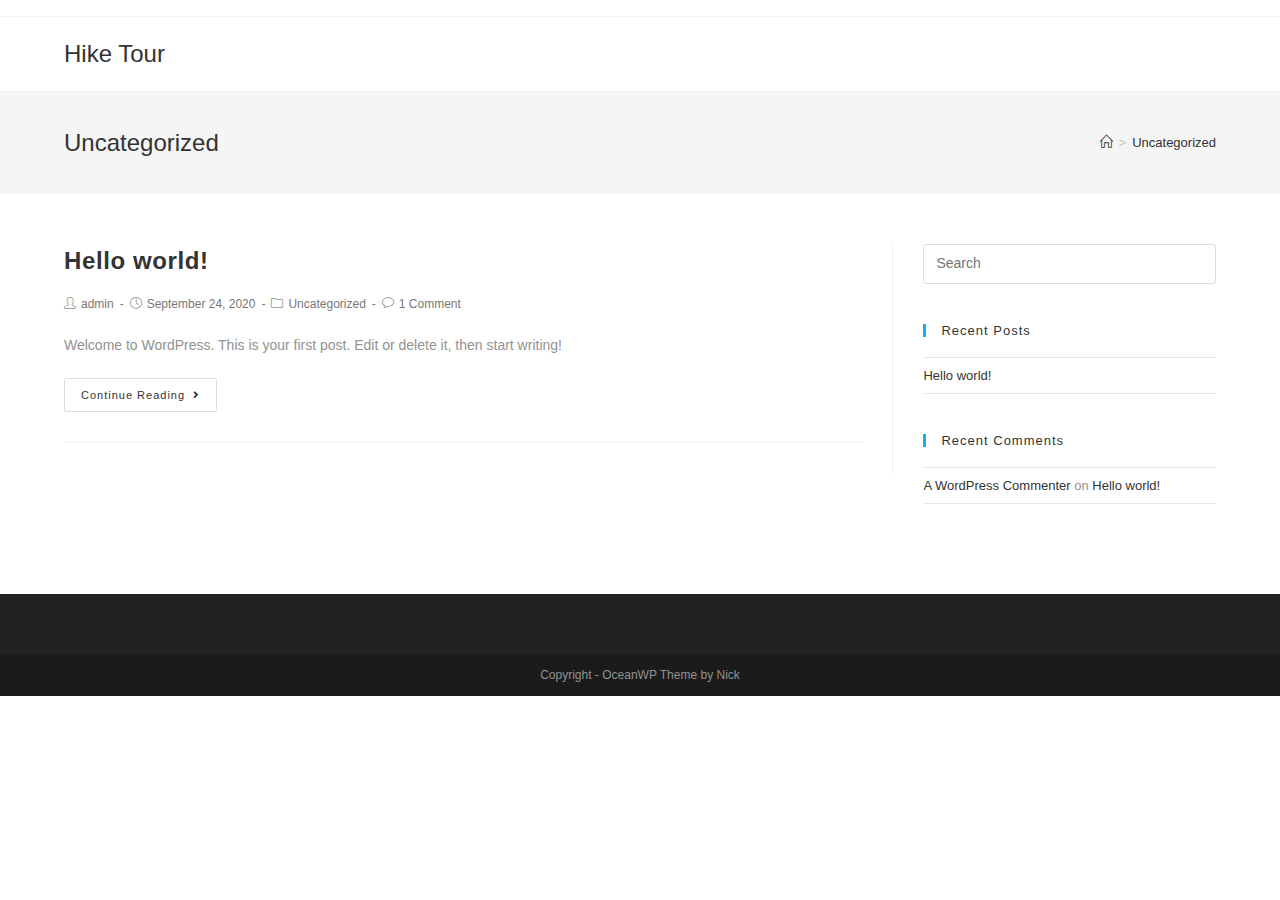
<file: category/uncategorized/index.html>
<!DOCTYPE html>
<html class="html" lang="en-US">
<head>
	<meta charset="UTF-8">
	<link rel="profile" href="https://gmpg.org/xfn/11">

	<title>Uncategorized &#8211; Hike Tour</title>
<meta name="viewport" content="width=device-width, initial-scale=1"><link rel='dns-prefetch' href='//s.w.org' />
<link rel="alternate" type="application/rss+xml" title="Hike Tour &raquo; Feed" href="https://hyperjute.github.io/landing-page-hikers/feed/" />
<link rel="alternate" type="application/rss+xml" title="Hike Tour &raquo; Comments Feed" href="https://hyperjute.github.io/landing-page-hikers/comments/feed/" />
<link rel="alternate" type="application/rss+xml" title="Hike Tour &raquo; Uncategorized Category Feed" href="https://hyperjute.github.io/landing-page-hikers/category/uncategorized/feed/" />
		<script type="text/javascript">
			window._wpemojiSettings = {"baseUrl":"https:\/\/s.w.org\/images\/core\/emoji\/13.0.0\/72x72\/","ext":".png","svgUrl":"https:\/\/s.w.org\/images\/core\/emoji\/13.0.0\/svg\/","svgExt":".svg","source":{"concatemoji":"https:\/\/hyperjute.github.io\/landing-page-hikers\/wp-includes\/js\/wp-emoji-release.min.js?ver=5.5.1"}};
			!function(e,a,t){var r,n,o,i,p=a.createElement("canvas"),s=p.getContext&&p.getContext("2d");function c(e,t){var a=String.fromCharCode;s.clearRect(0,0,p.width,p.height),s.fillText(a.apply(this,e),0,0);var r=p.toDataURL();return s.clearRect(0,0,p.width,p.height),s.fillText(a.apply(this,t),0,0),r===p.toDataURL()}function l(e){if(!s||!s.fillText)return!1;switch(s.textBaseline="top",s.font="600 32px Arial",e){case"flag":return!c([127987,65039,8205,9895,65039],[127987,65039,8203,9895,65039])&&(!c([55356,56826,55356,56819],[55356,56826,8203,55356,56819])&&!c([55356,57332,56128,56423,56128,56418,56128,56421,56128,56430,56128,56423,56128,56447],[55356,57332,8203,56128,56423,8203,56128,56418,8203,56128,56421,8203,56128,56430,8203,56128,56423,8203,56128,56447]));case"emoji":return!c([55357,56424,8205,55356,57212],[55357,56424,8203,55356,57212])}return!1}function d(e){var t=a.createElement("script");t.src=e,t.defer=t.type="text/javascript",a.getElementsByTagName("head")[0].appendChild(t)}for(i=Array("flag","emoji"),t.supports={everything:!0,everythingExceptFlag:!0},o=0;o<i.length;o++)t.supports[i[o]]=l(i[o]),t.supports.everything=t.supports.everything&&t.supports[i[o]],"flag"!==i[o]&&(t.supports.everythingExceptFlag=t.supports.everythingExceptFlag&&t.supports[i[o]]);t.supports.everythingExceptFlag=t.supports.everythingExceptFlag&&!t.supports.flag,t.DOMReady=!1,t.readyCallback=function(){t.DOMReady=!0},t.supports.everything||(n=function(){t.readyCallback()},a.addEventListener?(a.addEventListener("DOMContentLoaded",n,!1),e.addEventListener("load",n,!1)):(e.attachEvent("onload",n),a.attachEvent("onreadystatechange",function(){"complete"===a.readyState&&t.readyCallback()})),(r=t.source||{}).concatemoji?d(r.concatemoji):r.wpemoji&&r.twemoji&&(d(r.twemoji),d(r.wpemoji)))}(window,document,window._wpemojiSettings);
		</script>
		<style type="text/css">
img.wp-smiley,
img.emoji {
	display: inline !important;
	border: none !important;
	box-shadow: none !important;
	height: 1em !important;
	width: 1em !important;
	margin: 0 .07em !important;
	vertical-align: -0.1em !important;
	background: none !important;
	padding: 0 !important;
}
</style>
	<link rel='stylesheet' id='wp-block-library-css'  href='https://hyperjute.github.io/landing-page-hikers/wp-includes/css/dist/block-library/style.min.css?ver=5.5.1' type='text/css' media='all' />
<link rel='stylesheet' id='wp-block-library-theme-css'  href='https://hyperjute.github.io/landing-page-hikers/wp-includes/css/dist/block-library/theme.min.css?ver=5.5.1' type='text/css' media='all' />
<link rel='stylesheet' id='font-awesome-css'  href='https://hyperjute.github.io/landing-page-hikers/wp-content/themes/oceanwp/assets/fonts/fontawesome/css/all.min.css?ver=5.11.2' type='text/css' media='all' />
<link rel='stylesheet' id='simple-line-icons-css'  href='https://hyperjute.github.io/landing-page-hikers/wp-content/themes/oceanwp/assets/css/third/simple-line-icons.min.css?ver=2.4.0' type='text/css' media='all' />
<link rel='stylesheet' id='magnific-popup-css'  href='https://hyperjute.github.io/landing-page-hikers/wp-content/themes/oceanwp/assets/css/third/magnific-popup.min.css?ver=1.0.0' type='text/css' media='all' />
<link rel='stylesheet' id='slick-css'  href='https://hyperjute.github.io/landing-page-hikers/wp-content/themes/oceanwp/assets/css/third/slick.min.css?ver=1.6.0' type='text/css' media='all' />
<link rel='stylesheet' id='oceanwp-style-css'  href='https://hyperjute.github.io/landing-page-hikers/wp-content/themes/oceanwp/assets/css/style.min.css?ver=1.8.9' type='text/css' media='all' />
<link rel='stylesheet' id='oe-widgets-style-css'  href='https://hyperjute.github.io/landing-page-hikers/wp-content/plugins/ocean-extra/assets/css/widgets.css?ver=5.5.1' type='text/css' media='all' />
<script type='text/javascript' src='https://hyperjute.github.io/landing-page-hikers/wp-includes/js/jquery/jquery.js?ver=1.12.4-wp' id='jquery-core-js'></script>
<link rel="https://api.w.org/" href="https://hyperjute.github.io/landing-page-hikers/wp-json/" /><link rel="alternate" type="application/json" href="https://hyperjute.github.io/landing-page-hikers/wp-json/wp/v2/categories/1" /><link rel="EditURI" type="application/rsd+xml" title="RSD" href="https://hyperjute.github.io/landing-page-hikers/xmlrpc.php?rsd" />
<link rel="wlwmanifest" type="application/wlwmanifest+xml" href="https://hyperjute.github.io/landing-page-hikers/wp-includes/wlwmanifest.xml" /> 
<meta name="generator" content="WordPress 5.5.1" />
<style type="text/css">.recentcomments a{display:inline !important;padding:0 !important;margin:0 !important;}</style><!-- OceanWP CSS -->
<style type="text/css">
/* Header CSS */#site-header.has-header-media .overlay-header-media{background-color:rgba(0,0,0,0.5)}
</style></head>

<body class="archive category category-uncategorized category-1 wp-embed-responsive oceanwp-theme dropdown-mobile default-breakpoint has-sidebar content-right-sidebar has-topbar has-breadcrumbs elementor-default" itemscope="itemscope" itemtype="https://schema.org/Blog">

	
	
	<div id="outer-wrap" class="site clr">

		<a class="skip-link screen-reader-text" href="#main">Skip to content</a>

		
		<div id="wrap" class="clr">

			

<div id="top-bar-wrap" class="clr">

	<div id="top-bar" class="clr container has-no-content">

		
		<div id="top-bar-inner" class="clr">

			

		</div><!-- #top-bar-inner -->

		
	</div><!-- #top-bar -->

</div><!-- #top-bar-wrap -->


			
<header id="site-header" class="minimal-header clr" data-height="74" itemscope="itemscope" itemtype="https://schema.org/WPHeader" role="banner">

	
					
			<div id="site-header-inner" class="clr container">

				
				

<div id="site-logo" class="clr" itemscope itemtype="https://schema.org/Brand" >

	
	<div id="site-logo-inner" class="clr">

						<a href="https://hyperjute.github.io/landing-page-hikers/" rel="home" class="site-title site-logo-text" >Hike Tour</a>
				
	</div><!-- #site-logo-inner -->

	
	
</div><!-- #site-logo -->


				
			</div><!-- #site-header-inner -->

			
<div id="mobile-dropdown" class="clr" >

	<nav class="clr" itemscope="itemscope" itemtype="https://schema.org/SiteNavigationElement">

		<div class="menu"><li class="page_item page-item-10"><a href="https://hyperjute.github.io/landing-page-hikers/">Home</a></li>
</div>

<div id="mobile-menu-search" class="clr">
	<form method="get" action="https://hyperjute.github.io/landing-page-hikers/" class="mobile-searchform" role="search" aria-label="Search for:">
		<label for="ocean-mobile-search1">
			<input type="search" name="s" autocomplete="off" placeholder="Search" />
			<button type="submit" class="searchform-submit" aria-label="Submit Search">
				<i class="icon icon-magnifier" aria-hidden="true"></i>
			</button>
					</label>
			</form>
</div><!-- .mobile-menu-search -->

	</nav>

</div>

			
			
		
		
</header><!-- #site-header -->


			
			<main id="main" class="site-main clr"  role="main">

				

<header class="page-header">

	
	<div class="container clr page-header-inner">

		
			<h1 class="page-header-title clr" itemprop="headline">Uncategorized</h1>

			
		
		<nav aria-label="Breadcrumbs" class="site-breadcrumbs clr position-" itemprop="breadcrumb"><ol class="trail-items" itemscope itemtype="http://schema.org/BreadcrumbList"><meta name="numberOfItems" content="2" /><meta name="itemListOrder" content="Ascending" /><li class="trail-item trail-begin" itemprop="itemListElement" itemscope itemtype="https://schema.org/ListItem"><a href="https://hyperjute.github.io/landing-page-hikers" rel="home" aria-label="Home" itemtype="https://schema.org/Thing" itemprop="item"><span itemprop="name"><span class="icon-home"></span><span class="breadcrumb-home has-icon">Home</span></span></a><span class="breadcrumb-sep">></span><meta content="1" itemprop="position" /></li><li class="trail-item trail-end" itemprop="itemListElement" itemscope itemtype="https://schema.org/ListItem"><a href="https://hyperjute.github.io/landing-page-hikers/category/uncategorized/" itemtype="https://schema.org/Thing" itemprop="item"><span itemprop="name">Uncategorized</span></a><meta content="2" itemprop="position" /></li></ol></nav>
	</div><!-- .page-header-inner -->

	
	
</header><!-- .page-header -->


	
	<div id="content-wrap" class="container clr">

		
		<div id="primary" class="content-area clr">

			
			<div id="content" class="site-content clr">

				
										<div id="blog-entries" class="entries clr">

							
							
								
								
	<article id="post-1" class="blog-entry clr no-featured-image large-entry post-1 post type-post status-publish format-standard hentry category-uncategorized entry">

		<div class="blog-entry-inner clr">

			

<header class="blog-entry-header clr">
	<h2 class="blog-entry-title entry-title">
		<a href="https://hyperjute.github.io/landing-page-hikers/hello-world/" title="Hello world!" rel="bookmark">Hello world!</a>
	</h2><!-- .blog-entry-title -->
</header><!-- .blog-entry-header -->



<ul class="meta clr" aria-label="Post details:">

	
					<li class="meta-author" itemprop="name"><span class="screen-reader-text">Post author:</span><i class="icon-user" aria-hidden="true"></i><a href="https://hyperjute.github.io/landing-page-hikers/author/admin/" title="Posts by admin" rel="author"  itemprop="author" itemscope="itemscope" itemtype="https://schema.org/Person">admin</a></li>
		
		
		
		
		
		
	
		
					<li class="meta-date" itemprop="datePublished"><span class="screen-reader-text">Post published:</span><i class="icon-clock" aria-hidden="true"></i>September 24, 2020</li>
		
		
		
		
		
	
		
		
		
					<li class="meta-cat"><span class="screen-reader-text">Post category:</span><i class="icon-folder" aria-hidden="true"></i><a href="https://hyperjute.github.io/landing-page-hikers/category/uncategorized/" rel="category tag">Uncategorized</a></li>
		
		
		
	
		
		
		
		
		
					<li class="meta-comments"><span class="screen-reader-text">Post comments:</span><i class="icon-bubble" aria-hidden="true"></i><a href="https://hyperjute.github.io/landing-page-hikers/hello-world/#comments" class="comments-link" >1 Comment</a></li>
		
	
</ul>



<div class="blog-entry-summary clr" itemprop="text">

	
		<p>
			Welcome to WordPress. This is your first post. Edit or delete it, then start writing!		</p>

		
</div><!-- .blog-entry-summary -->



<div class="blog-entry-readmore clr">
	<a href="https://hyperjute.github.io/landing-page-hikers/hello-world/" title="Continue Reading">Continue Reading<i class="fa fa-angle-right" aria-hidden="true"></i></a>
	<span class="screen-reader-text">Hello world!</span>
</div><!-- .blog-entry-readmore -->


		</div><!-- .blog-entry-inner -->

	</article><!-- #post-## -->

	
								
							
						</div><!-- #blog-entries -->

							
					
				
			</div><!-- #content -->

			
		</div><!-- #primary -->

		

<aside id="right-sidebar" class="sidebar-container widget-area sidebar-primary" itemscope="itemscope" itemtype="https://schema.org/WPSideBar" role="complementary" aria-label="Primary Sidebar">

	
	<div id="right-sidebar-inner" class="clr">

		<div id="search-2" class="sidebar-box widget_search clr">
<form role="search" method="get" class="searchform" action="https://hyperjute.github.io/landing-page-hikers/">
	<label for="ocean-search-form-2">
		<span class="screen-reader-text">Search for:</span>
		<input type="search" id="ocean-search-form-2" class="field" autocomplete="off" placeholder="Search" name="s">
			</label>
	</form>
</div>
		<div id="recent-posts-2" class="sidebar-box widget_recent_entries clr">
		<h4 class="widget-title">Recent Posts</h4>
		<ul>
											<li>
					<a href="https://hyperjute.github.io/landing-page-hikers/hello-world/" aria-current="page">Hello world!</a>
									</li>
					</ul>

		</div><div id="recent-comments-2" class="sidebar-box widget_recent_comments clr"><h4 class="widget-title">Recent Comments</h4><ul id="recentcomments"><li class="recentcomments"><span class="comment-author-link"><a href='https://wordpress.org/' rel='external nofollow ugc' class='url'>A WordPress Commenter</a></span> on <a href="https://hyperjute.github.io/landing-page-hikers/hello-world/#comment-1">Hello world!</a></li></ul></div>
	</div><!-- #sidebar-inner -->

	
</aside><!-- #right-sidebar -->


	</div><!-- #content-wrap -->

	

	</main><!-- #main -->

	
	
	
		
<footer id="footer" class="site-footer" itemscope="itemscope" itemtype="https://schema.org/WPFooter" role="contentinfo">

	
	<div id="footer-inner" class="clr">

		

<div id="footer-widgets" class="oceanwp-row clr">

	
	<div class="footer-widgets-inner container">

					<div class="footer-box span_1_of_4 col col-1">
							</div><!-- .footer-one-box -->

							<div class="footer-box span_1_of_4 col col-2">
									</div><!-- .footer-one-box -->
				
							<div class="footer-box span_1_of_4 col col-3">
									</div><!-- .footer-one-box -->
				
							<div class="footer-box span_1_of_4 col col-4">
									</div><!-- .footer-box -->
				
			
	</div><!-- .container -->

	
</div><!-- #footer-widgets -->



<div id="footer-bottom" class="clr no-footer-nav">

	
	<div id="footer-bottom-inner" class="container clr">

		
		
			<div id="copyright" class="clr" role="contentinfo">
				Copyright - OceanWP Theme by Nick			</div><!-- #copyright -->

			
	</div><!-- #footer-bottom-inner -->

	
</div><!-- #footer-bottom -->


	</div><!-- #footer-inner -->

	
</footer><!-- #footer -->

	
	
</div><!-- #wrap -->


</div><!-- #outer-wrap -->



<a id="scroll-top" class="scroll-top-right" href="#"><span class="fa fa-angle-up" aria-label="Scroll to the top of the page"></span></a>




<script type='text/javascript' src='https://hyperjute.github.io/landing-page-hikers/wp-includes/js/imagesloaded.min.js?ver=4.1.4' id='imagesloaded-js'></script>
<script type='text/javascript' src='https://hyperjute.github.io/landing-page-hikers/wp-content/themes/oceanwp/assets/js/third/magnific-popup.min.js?ver=1.8.9' id='magnific-popup-js'></script>
<script type='text/javascript' src='https://hyperjute.github.io/landing-page-hikers/wp-content/themes/oceanwp/assets/js/third/lightbox.min.js?ver=1.8.9' id='oceanwp-lightbox-js'></script>
<script type='text/javascript' id='oceanwp-main-js-extra'>
/* <![CDATA[ */
var oceanwpLocalize = {"isRTL":"","menuSearchStyle":"drop_down","sidrSource":null,"sidrDisplace":"1","sidrSide":"left","sidrDropdownTarget":"link","verticalHeaderTarget":"link","customSelects":".woocommerce-ordering .orderby, #dropdown_product_cat, .widget_categories select, .widget_archive select, .single-product .variations_form .variations select","ajax_url":"https:\/\/hyperjute.github.io\/landing-page-hikers\/wp-admin\/admin-ajax.php"};
/* ]]> */
</script>
<script type='text/javascript' src='https://hyperjute.github.io/landing-page-hikers/wp-content/themes/oceanwp/assets/js/main.min.js?ver=1.8.9' id='oceanwp-main-js'></script>
<script type='text/javascript' src='https://hyperjute.github.io/landing-page-hikers/wp-includes/js/wp-embed.min.js?ver=5.5.1' id='wp-embed-js'></script>
<!--[if lt IE 9]>
<script type='text/javascript' src='https://hyperjute.github.io/landing-page-hikers/wp-content/themes/oceanwp/assets/js/third/html5.min.js?ver=1.8.9' id='html5shiv-js'></script>
<![endif]-->
</body>
</html>
</file>
